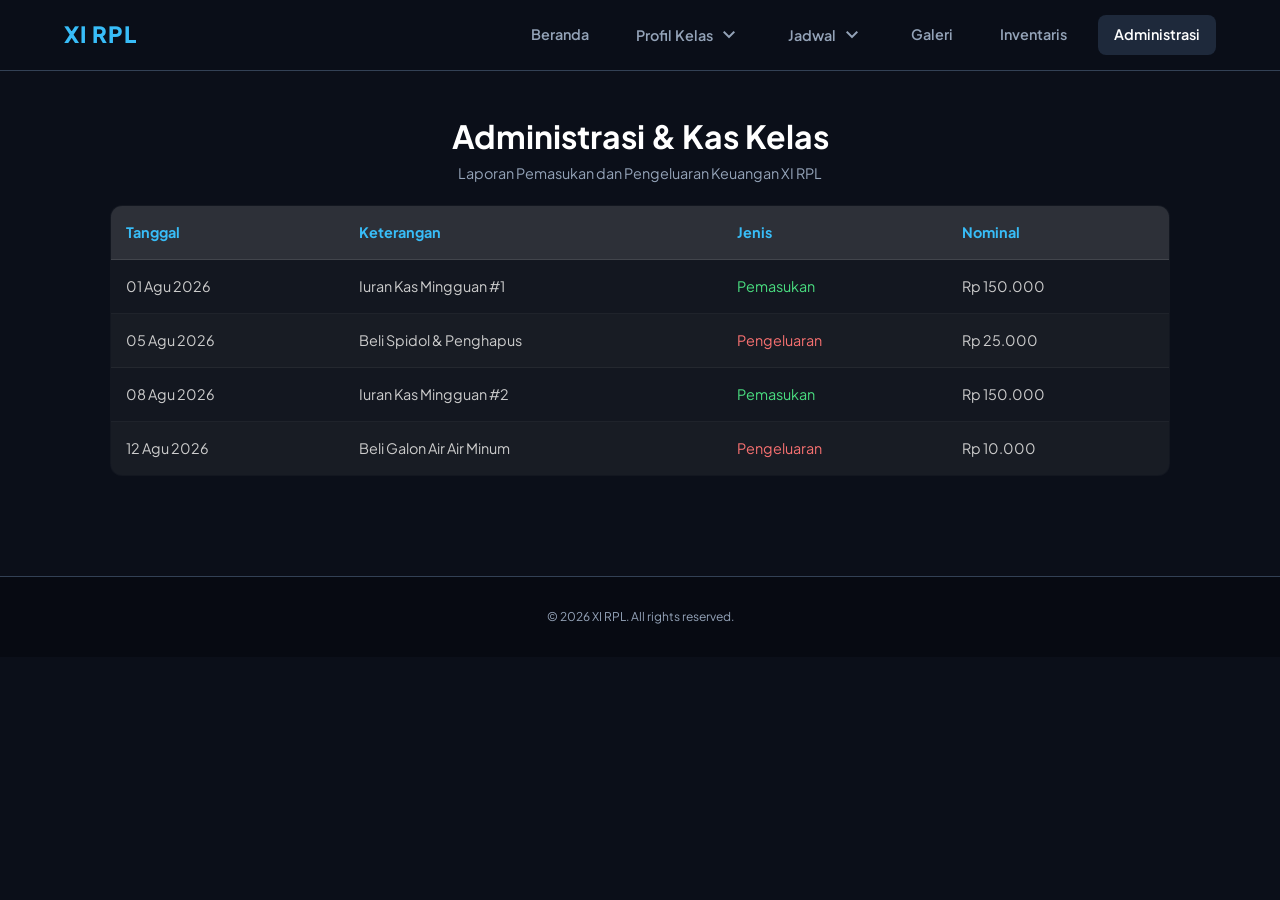
<file: administrasi.html>
<!DOCTYPE html>
<html lang="id">
<head>
    <meta charset="UTF-8">
    <meta name="viewport" content="width=device-width, initial-scale=1.0">
    <title>Administrasi - XI RPL</title>
    <link href="https://fonts.googleapis.com/css2?family=Plus+Jakarta+Sans:wght@400;600;700;800&display=swap" rel="stylesheet">
    <link rel="stylesheet" href="https://fonts.googleapis.com/css2?family=Material+Symbols+Outlined:opsz,wght,FILL,GRAD@20..48,100..700,0..1,-50..200" />
    <link rel="stylesheet" href="universal style.css">
</head>
<body>

    <!-- NAVBAR -->
    <nav class="navbar">
        <div class="nav-brand"><a href="index.html" class="logo">XI RPL</a></div>
        <div class="nav-links">
            <a href="index.html" class="nav-item">Beranda</a>
            <div class="dropdown">
                <button class="dropbtn">Profil Kelas <span class="material-symbols-outlined">expand_more</span></button>
                <div class="dropdown-content">
                    <a href="struktur.html">Struktur Organisasi</a>
                    <a href="anggota.html">Anggota Kelas</a>
                </div>
            </div>
            <div class="dropdown">
                <button class="dropbtn">Jadwal <span class="material-symbols-outlined">expand_more</span></button>
                <div class="dropdown-content">
                    <a href="jadwal.html">Jadwal Pelajaran</a>
                    <a href="piket.html">Jadwal Piket</a>
                </div>
            </div>
            <a href="galeri.html" class="nav-item">Galeri</a>
            <a href="inventaris.html" class="nav-item">Inventaris</a>
            <a href="administrasi.html" class="nav-item active">Administrasi</a>
        </div>
    </nav>

    <!-- HEADER -->
    <div class="page-header">
        <h1>Administrasi & Kas Kelas</h1>
        <p>Laporan Pemasukan dan Pengeluaran Keuangan XI RPL</p>
    </div>

    <!-- CONTAINER TABEL -->
    <div class="container">
        <div style="overflow-x: auto; margin-bottom: 50px;">
            <table style="width: 100%; border-collapse: collapse; background: rgba(255,255,255,0.03); border-radius: 12px; overflow: hidden; border: 1px solid rgba(255,255,255,0.1);">
                <thead>
                    <tr style="background: rgba(255,255,255,0.08); text-align: left; color: #fff;">
                        <th style="padding: 15px; border-bottom: 1px solid rgba(255,255,255,0.1);">Tanggal</th>
                        <th style="padding: 15px; border-bottom: 1px solid rgba(255,255,255,0.1);">Keterangan</th>
                        <th style="padding: 15px; border-bottom: 1px solid rgba(255,255,255,0.1);">Jenis</th>
                        <th style="padding: 15px; border-bottom: 1px solid rgba(255,255,255,0.1);">Nominal</th>
                    </tr>
                </thead>
                <tbody style="color: #ccc;">
                    <tr>
                        <td style="padding: 15px; border-bottom: 1px solid rgba(255,255,255,0.05);">01 Agu 2026</td>
                        <td style="padding: 15px; border-bottom: 1px solid rgba(255,255,255,0.05);">Iuran Kas Mingguan #1</td>
                        <td style="padding: 15px; border-bottom: 1px solid rgba(255,255,255,0.05); color: #4ade80;">Pemasukan</td>
                        <td style="padding: 15px; border-bottom: 1px solid rgba(255,255,255,0.05);">Rp 150.000</td>
                    </tr>
                    <tr style="background: rgba(255,255,255,0.02);">
                        <td style="padding: 15px; border-bottom: 1px solid rgba(255,255,255,0.05);">05 Agu 2026</td>
                        <td style="padding: 15px; border-bottom: 1px solid rgba(255,255,255,0.05);">Beli Spidol & Penghapus</td>
                        <td style="padding: 15px; border-bottom: 1px solid rgba(255,255,255,0.05); color: #f87171;">Pengeluaran</td>
                        <td style="padding: 15px; border-bottom: 1px solid rgba(255,255,255,0.05);">Rp 25.000</td>
                    </tr>
                    <tr>
                        <td style="padding: 15px; border-bottom: 1px solid rgba(255,255,255,0.05);">08 Agu 2026</td>
                        <td style="padding: 15px; border-bottom: 1px solid rgba(255,255,255,0.05);">Iuran Kas Mingguan #2</td>
                        <td style="padding: 15px; border-bottom: 1px solid rgba(255,255,255,0.05); color: #4ade80;">Pemasukan</td>
                        <td style="padding: 15px; border-bottom: 1px solid rgba(255,255,255,0.05);">Rp 150.000</td>
                    </tr>
                    <tr style="background: rgba(255,255,255,0.02);">
                        <td style="padding: 15px;">12 Agu 2026</td>
                        <td style="padding: 15px;">Beli Galon Air Air Minum</td>
                        <td style="padding: 15px; color: #f87171;">Pengeluaran</td>
                        <td style="padding: 15px;">Rp 10.000</td>
                    </tr>
                </tbody>
            </table>
        </div>
    </div>

    <footer>
        <p class="copyright">&copy; 2026 XI RPL. All rights reserved.</p>
    </footer>

</body>
</html>
</file>
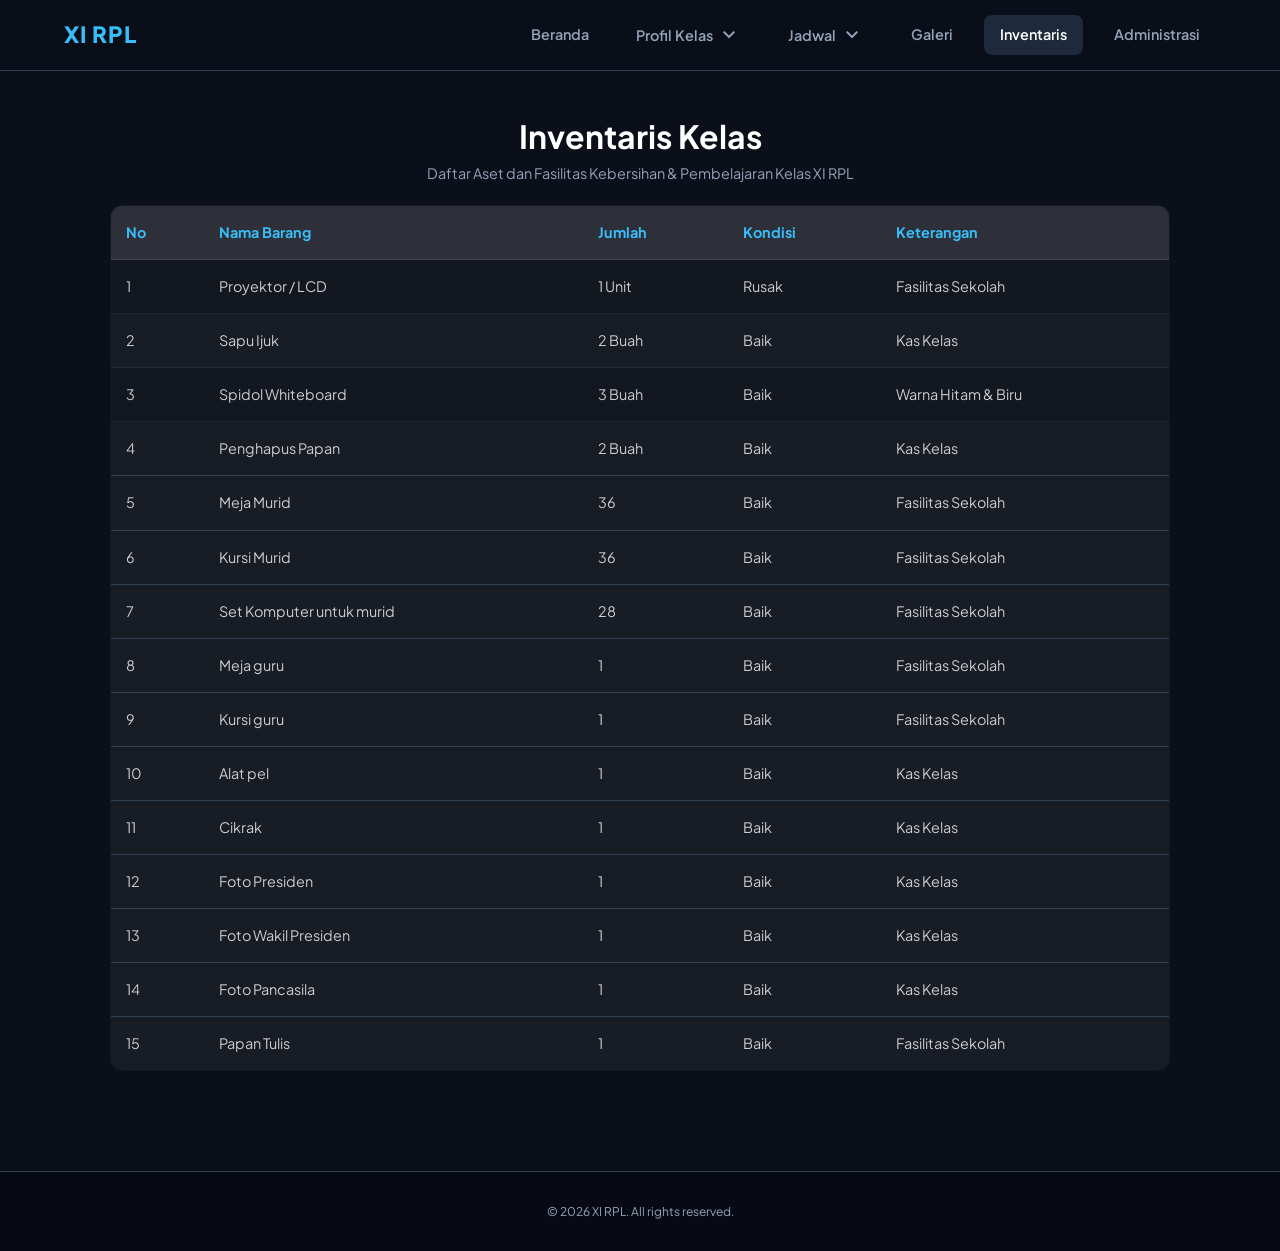
<file: inventaris.html>
<!DOCTYPE html>
<html lang="id">
<head>
    <meta charset="UTF-8">
    <meta name="viewport" content="width=device-width, initial-scale=1.0">
    <title>Inventaris - XI RPL</title>
    <link href="https://fonts.googleapis.com/css2?family=Plus+Jakarta+Sans:wght@400;600;700;800&display=swap" rel="stylesheet">
    <link rel="stylesheet" href="https://fonts.googleapis.com/css2?family=Material+Symbols+Outlined:opsz,wght,FILL,GRAD@20..48,100..700,0..1,-50..200" />
    <link rel="stylesheet" href="universal style.css">
</head>
<body>

    <!-- NAVBAR -->
    <nav class="navbar">
        <div class="nav-brand"><a href="index.html" class="logo">XI RPL</a></div>
        <div class="nav-links">
            <a href="index.html" class="nav-item">Beranda</a>
            <div class="dropdown">
                <button class="dropbtn">Profil Kelas <span class="material-symbols-outlined">expand_more</span></button>
                <div class="dropdown-content">
                    <a href="struktur.html">Struktur Organisasi</a>
                    <a href="anggota.html">Anggota Kelas</a>
                </div>
            </div>
            <div class="dropdown">
                <button class="dropbtn">Jadwal <span class="material-symbols-outlined">expand_more</span></button>
                <div class="dropdown-content">
                    <a href="jadwal.html">Jadwal Pelajaran</a>
                    <a href="piket.html">Jadwal Piket</a>
                </div>
            </div>
            <a href="galeri.html" class="nav-item">Galeri</a>
            <a href="inventaris.html" class="nav-item active">Inventaris</a>
            <a href="administrasi.html" class="nav-item">Administrasi</a>
        </div>
    </nav>

    <!-- HEADER -->
    <div class="page-header">
        <h1>Inventaris Kelas</h1>
        <p>Daftar Aset dan Fasilitas Kebersihan & Pembelajaran Kelas XI RPL</p>
    </div>

    <!-- CONTAINER TABEL -->
    <div class="container">
        <div style="overflow-x: auto; margin-bottom: 50px;">
            <table style="width: 100%; border-collapse: collapse; background: rgba(255,255,255,0.03); border-radius: 12px; overflow: hidden; border: 1px solid rgba(255,255,255,0.1);">
                <thead>
                    <tr style="background: rgba(255,255,255,0.08); text-align: left; color: #fff;">
                        <th style="padding: 15px; border-bottom: 1px solid rgba(255,255,255,0.1);">No</th>
                        <th style="padding: 15px; border-bottom: 1px solid rgba(255,255,255,0.1);">Nama Barang</th>
                        <th style="padding: 15px; border-bottom: 1px solid rgba(255,255,255,0.1);">Jumlah</th>
                        <th style="padding: 15px; border-bottom: 1px solid rgba(255,255,255,0.1);">Kondisi</th>
                        <th style="padding: 15px; border-bottom: 1px solid rgba(255,255,255,0.1);">Keterangan</th>
                    </tr>
                </thead>
                <tbody style="color: #ccc;">
                    <tr>
                        <td style="padding: 15px; border-bottom: 1px solid rgba(255,255,255,0.05);">1</td>
                        <td style="padding: 15px; border-bottom: 1px solid rgba(255,255,255,0.05);">Proyektor / LCD</td>
                        <td style="padding: 15px; border-bottom: 1px solid rgba(255,255,255,0.05);">1 Unit</td>
                        <td style="padding: 15px; border-bottom: 1px solid rgba(255,255,255,0.05);">Rusak</td>
                        <td style="padding: 15px; border-bottom: 1px solid rgba(255,255,255,0.05);">Fasilitas Sekolah</td>
                    </tr>
                    <tr style="background: rgba(255,255,255,0.02);">
                        <td style="padding: 15px; border-bottom: 1px solid rgba(255,255,255,0.05);">2</td>
                        <td style="padding: 15px; border-bottom: 1px solid rgba(255,255,255,0.05);">Sapu Ijuk</td>
                        <td style="padding: 15px; border-bottom: 1px solid rgba(255,255,255,0.05);">2 Buah</td>
                        <td style="padding: 15px; border-bottom: 1px solid rgba(255,255,255,0.05);">Baik</td>
                        <td style="padding: 15px; border-bottom: 1px solid rgba(255,255,255,0.05);">Kas Kelas</td>
                    </tr>
                    <tr>
                        <td style="padding: 15px; border-bottom: 1px solid rgba(255,255,255,0.05);">3</td>
                        <td style="padding: 15px; border-bottom: 1px solid rgba(255,255,255,0.05);">Spidol Whiteboard</td>
                        <td style="padding: 15px; border-bottom: 1px solid rgba(255,255,255,0.05);">3 Buah</td>
                        <td style="padding: 15px; border-bottom: 1px solid rgba(255,255,255,0.05);">Baik</td>
                        <td style="padding: 15px; border-bottom: 1px solid rgba(255,255,255,0.05);">Warna Hitam & Biru</td>
                    </tr>
                    <tr style="background: rgba(255,255,255,0.02);">
                        <td style="padding: 15px;">4</td>
                        <td style="padding: 15px;">Penghapus Papan</td>
                        <td style="padding: 15px;">2 Buah</td>
                        <td style="padding: 15px;">Baik</td>
                        <td style="padding: 15px;">Kas Kelas</td>
                    </tr>
                    <tr style="background: rgba(255,255,255,0.02);">
                        <td style="padding: 15px;">5</td>
                        <td style="padding: 15px;">Meja Murid</td>
                        <td style="padding: 15px;">36</td>
                        <td style="padding: 15px;">Baik</td>
                        <td style="padding: 15px;">Fasilitas Sekolah</td>
                    </tr>
                    <tr style="background: rgba(255,255,255,0.02);">
                        <td style="padding: 15px;">6</td>
                        <td style="padding: 15px;">Kursi Murid</td>
                        <td style="padding: 15px;">36</td>
                        <td style="padding: 15px;">Baik</td>
                        <td style="padding: 15px;">Fasilitas Sekolah</td>
                    </tr>
                    <tr style="background: rgba(255,255,255,0.02);">
                        <td style="padding: 15px;">7</td>
                        <td style="padding: 15px;">Set Komputer untuk murid</td>
                        <td style="padding: 15px;">28</td>
                        <td style="padding: 15px;">Baik</td>
                        <td style="padding: 15px;">Fasilitas Sekolah</td>
                    </tr>
                    <tr style="background: rgba(255,255,255,0.02);">
                        <td style="padding: 15px;">8</td>
                        <td style="padding: 15px;">Meja guru</td>
                        <td style="padding: 15px;">1</td>
                        <td style="padding: 15px;">Baik</td>
                        <td style="padding: 15px;">Fasilitas Sekolah</td>
                    </tr>
                    <tr style="background: rgba(255,255,255,0.02);">
                        <td style="padding: 15px;">9</td>
                        <td style="padding: 15px;">Kursi guru</td>
                        <td style="padding: 15px;">1</td>
                        <td style="padding: 15px;">Baik</td>
                        <td style="padding: 15px;">Fasilitas Sekolah</td>
                    </tr>
                    <tr style="background: rgba(255,255,255,0.02);">
                        <td style="padding: 15px;">10</td>
                        <td style="padding: 15px;">Alat pel</td>
                        <td style="padding: 15px;">1</td>
                        <td style="padding: 15px;">Baik</td>
                        <td style="padding: 15px;">Kas Kelas</td>
                    </tr>
                    <tr style="background: rgba(255,255,255,0.02);">
                        <td style="padding: 15px;">11</td>
                        <td style="padding: 15px;">Cikrak</td>
                        <td style="padding: 15px;">1</td>
                        <td style="padding: 15px;">Baik</td>
                        <td style="padding: 15px;">Kas Kelas</td>
                    </tr>
                    <tr style="background: rgba(255,255,255,0.02);">
                        <td style="padding: 15px;">12</td>
                        <td style="padding: 15px;">Foto Presiden</td>
                        <td style="padding: 15px;">1</td>
                        <td style="padding: 15px;">Baik</td>
                        <td style="padding: 15px;">Kas Kelas</td>
                    </tr>
                    <tr style="background: rgba(255,255,255,0.02);">
                        <td style="padding: 15px;">13</td>
                        <td style="padding: 15px;">Foto Wakil Presiden</td>
                        <td style="padding: 15px;">1</td>
                        <td style="padding: 15px;">Baik</td>
                        <td style="padding: 15px;">Kas Kelas</td>
                    </tr>
                    <tr style="background: rgba(255,255,255,0.02);">
                        <td style="padding: 15px;">14</td>
                        <td style="padding: 15px;">Foto Pancasila</td>
                        <td style="padding: 15px;">1</td>
                        <td style="padding: 15px;">Baik</td>
                        <td style="padding: 15px;">Kas Kelas</td>
                    </tr>
                    <tr style="background: rgba(255,255,255,0.02);">
                        <td style="padding: 15px;">15</td>
                        <td style="padding: 15px;">Papan Tulis</td>
                        <td style="padding: 15px;">1</td>
                        <td style="padding: 15px;">Baik</td>
                        <td style="padding: 15px;">Fasilitas Sekolah</td>
                    </tr>
                </tbody>
            </table>
        </div>
    </div>

    <footer>
        <p class="copyright">&copy; 2026 XI RPL. All rights reserved.</p>
    </footer>

</body>
</html>
</file>
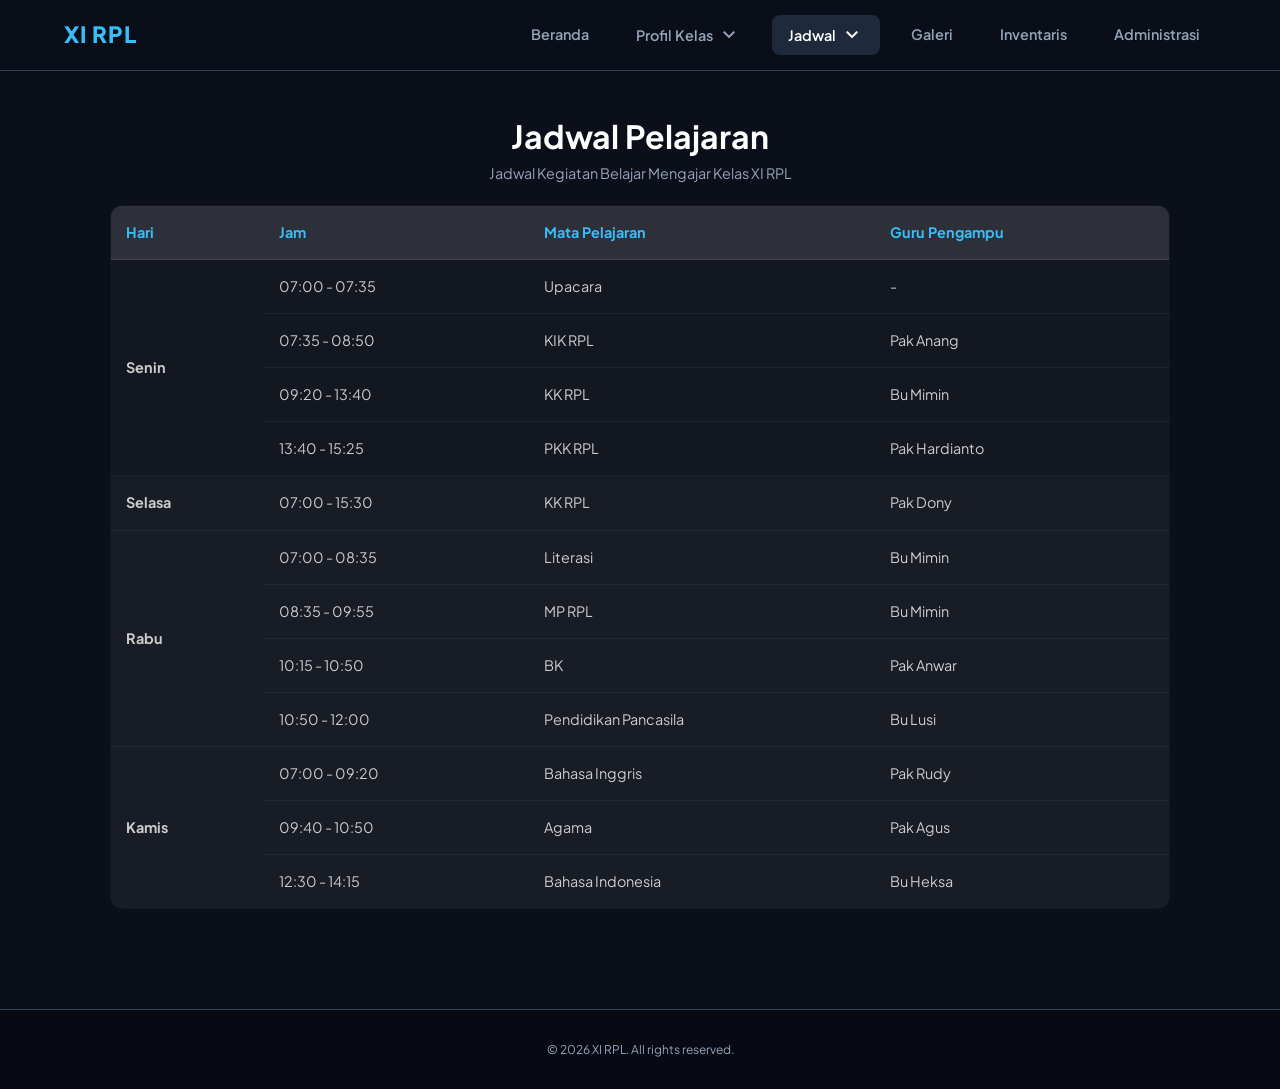
<file: jadwal.html>
<!DOCTYPE html>
<html lang="id">
<head>
    <meta charset="UTF-8">
    <meta name="viewport" content="width=device-width, initial-scale=1.0">
    <title>Jadwal Pelajaran - XI RPL</title>
    <link href="https://fonts.googleapis.com/css2?family=Plus+Jakarta+Sans:wght@400;600;700;800&display=swap" rel="stylesheet">
    <link rel="stylesheet" href="https://fonts.googleapis.com/css2?family=Material+Symbols+Outlined:opsz,wght,FILL,GRAD@20..48,100..700,0..1,-50..200" />
    <link rel="stylesheet" href="universal style.css">
</head>
<body>

    <!-- NAVBAR -->
    <nav class="navbar">
        <div class="nav-brand"><a href="index.html" class="logo">XI RPL</a></div>
        <div class="nav-links">
            <a href="index.html" class="nav-item">Beranda</a>
            <div class="dropdown">
                <button class="dropbtn">Profil Kelas <span class="material-symbols-outlined">expand_more</span></button>
                <div class="dropdown-content">
                    <a href="struktur.html">Struktur Organisasi</a>
                    <a href="anggota.html">Anggota Kelas</a>
                </div>
            </div>
            <div class="dropdown">
                <button class="dropbtn active">Jadwal <span class="material-symbols-outlined">expand_more</span></button>
                <div class="dropdown-content">
                    <a href="jadwal.html" class="active">Jadwal Pelajaran</a>
                    <a href="piket.html">Jadwal Piket</a>
                </div>
            </div>
            <a href="galeri.html" class="nav-item">Galeri</a>
            <a href="inventaris.html" class="nav-item">Inventaris</a>
            <a href="administrasi.html" class="nav-item">Administrasi</a>
        </div>
    </nav>

    <!-- HEADER -->
    <div class="page-header">
        <h1>Jadwal Pelajaran</h1>
        <p>Jadwal Kegiatan Belajar Mengajar Kelas XI RPL</p>
    </div>

    <!-- CONTAINER TABEL -->
    <div class="container">
        <div style="overflow-x: auto; margin-bottom: 50px;">
            <table style="width: 100%; border-collapse: collapse; background: rgba(255,255,255,0.03); border-radius: 12px; overflow: hidden; border: 1px solid rgba(255,255,255,0.1);">
                <thead>
                    <tr style="background: rgba(255,255,255,0.08); text-align: left; color: #fff;">
                        <th style="padding: 15px; border-bottom: 1px solid rgba(255,255,255,0.1);">Hari</th>
                        <th style="padding: 15px; border-bottom: 1px solid rgba(255,255,255,0.1);">Jam</th>
                        <th style="padding: 15px; border-bottom: 1px solid rgba(255,255,255,0.1);">Mata Pelajaran</th>
                        <th style="padding: 15px; border-bottom: 1px solid rgba(255,255,255,0.1);">Guru Pengampu</th>
                    </tr>
                </thead>
                <tbody style="color: #ccc;">
                    <tr>
                        <td style="padding: 15px; border-bottom: 1px solid rgba(255,255,255,0.05);" rowspan="4"><strong>Senin</strong></td>
                        <td style="padding: 15px; border-bottom: 1px solid rgba(255,255,255,0.05);">07:00 - 07:35</td>
                        <td style="padding: 15px; border-bottom: 1px solid rgba(255,255,255,0.05);">Upacara</td>
                        <td style="padding: 15px; border-bottom: 1px solid rgba(255,255,255,0.05);">-</td>
                    </tr>
                    <tr>
                        <td style="padding: 15px; border-bottom: 1px solid rgba(255,255,255,0.05);">07:35 - 08:50</td>
                        <td style="padding: 15px; border-bottom: 1px solid rgba(255,255,255,0.05);">KIK RPL</td>
                        <td style="padding: 15px; border-bottom: 1px solid rgba(255,255,255,0.05);">Pak Anang</td>
                    </tr>
                    <tr>
                        <td style="padding: 15px; border-bottom: 1px solid rgba(255,255,255,0.05);">09:20 - 13:40</td>
                        <td style="padding: 15px; border-bottom: 1px solid rgba(255,255,255,0.05);">KK RPL</td>
                        <td style="padding: 15px; border-bottom: 1px solid rgba(255,255,255,0.05);">Bu Mimin</td>
                    </tr>
                    <tr>
                        <td style="padding: 15px; border-bottom: 1px solid rgba(255,255,255,0.05);">13:40 - 15:25</td>
                        <td style="padding: 15px; border-bottom: 1px solid rgba(255,255,255,0.05);">PKK RPL</td>
                        <td style="padding: 15px; border-bottom: 1px solid rgba(255,255,255,0.05);">Pak Hardianto</td>
                    </tr>
                    <tr style="background: rgba(255,255,255,0.02);">
                        <td style="padding: 15px; border-bottom: 1px solid rgba(255,255,255,0.05);" rowspan="1"><strong>Selasa</strong></td>
                        <td style="padding: 15px; border-bottom: 1px solid rgba(255,255,255,0.05);">07:00 - 15:30</td>
                        <td style="padding: 15px; border-bottom: 1px solid rgba(255,255,255,0.05);">KK RPL</td>
                        <td style="padding: 15px; border-bottom: 1px solid rgba(255,255,255,0.05);">Pak Dony</td>
                    </tr>
                    <tr style="background: rgba(255,255,255,0.02);">
                        <td style="padding: 15px; border-bottom: 1px solid rgba(255,255,255,0.05);" rowspan="4"><strong>Rabu</strong></td>
                        <td style="padding: 15px; border-bottom: 1px solid rgba(255,255,255,0.05);">07:00 - 08:35</td>
                        <td style="padding: 15px; border-bottom: 1px solid rgba(255,255,255,0.05);">Literasi</td>
                        <td style="padding: 15px; border-bottom: 1px solid rgba(255,255,255,0.05);">Bu Mimin</td>
                    </tr>
                    <tr style="background: rgba(255,255,255,0.02);">
                        <td style="padding: 15px; border-bottom: 1px solid rgba(255,255,255,0.05);">08:35 - 09:55</td>
                        <td style="padding: 15px; border-bottom: 1px solid rgba(255,255,255,0.05);">MP RPL</td>
                        <td style="padding: 15px; border-bottom: 1px solid rgba(255,255,255,0.05);">Bu Mimin</td>
                    </tr>
                    <tr style="background: rgba(255,255,255,0.02);">
                        <td style="padding: 15px; border-bottom: 1px solid rgba(255,255,255,0.05);">10:15 - 10:50</td>
                        <td style="padding: 15px; border-bottom: 1px solid rgba(255,255,255,0.05);">BK</td>
                        <td style="padding: 15px; border-bottom: 1px solid rgba(255,255,255,0.05);">Pak Anwar </td>
                    </tr>
                    <tr style="background: rgba(255,255,255,0.02);">
                        <td style="padding: 15px; border-bottom: 1px solid rgba(255,255,255,0.05);">10:50 - 12:00</td>
                        <td style="padding: 15px; border-bottom: 1px solid rgba(255,255,255,0.05);">Pendidikan Pancasila</td>
                        <td style="padding: 15px; border-bottom: 1px solid rgba(255,255,255,0.05);">Bu Lusi</td>
                    </tr>
                    <tr style="background: rgba(255,255,255,0.02);">
                        <td style="padding: 15px; border-bottom: 1px solid rgba(255,255,255,0.05);" rowspan="3"><strong>Kamis</strong></td>
                        <td style="padding: 15px; border-bottom: 1px solid rgba(255,255,255,0.05);">07:00 - 09:20</td>
                        <td style="padding: 15px; border-bottom: 1px solid rgba(255,255,255,0.05);">Bahasa Inggris</td>
                        <td style="padding: 15px; border-bottom: 1px solid rgba(255,255,255,0.05);">Pak Rudy</td>
                    </tr>
                    <tr style="background: rgba(255,255,255,0.02);">
                        <td style="padding: 15px; border-bottom: 1px solid rgba(255,255,255,0.05);">09:40 - 10:50</td>
                        <td style="padding: 15px; border-bottom: 1px solid rgba(255,255,255,0.05);">Agama</td>
                        <td style="padding: 15px; border-bottom: 1px solid rgba(255,255,255,0.05);">Pak Agus</td>
                    </tr>
                    <tr style="background: rgba(255,255,255,0.02);">
                        <td style="padding: 15px; border-bottom: 1px solid rgba(255,255,255,0.05);">12:30 - 14:15</td>
                        <td style="padding: 15px; border-bottom: 1px solid rgba(255,255,255,0.05);">Bahasa Indonesia</td>
                        <td style="padding: 15px; border-bottom: 1px solid rgba(255,255,255,0.05);">Bu Heksa</td>
                    </tr>
                </tbody>
            </table>
        </div>
    </div>

    <footer>
        <p class="copyright">&copy; 2026 XI RPL. All rights reserved.</p>
    </footer>

</body>
</html>
</file>
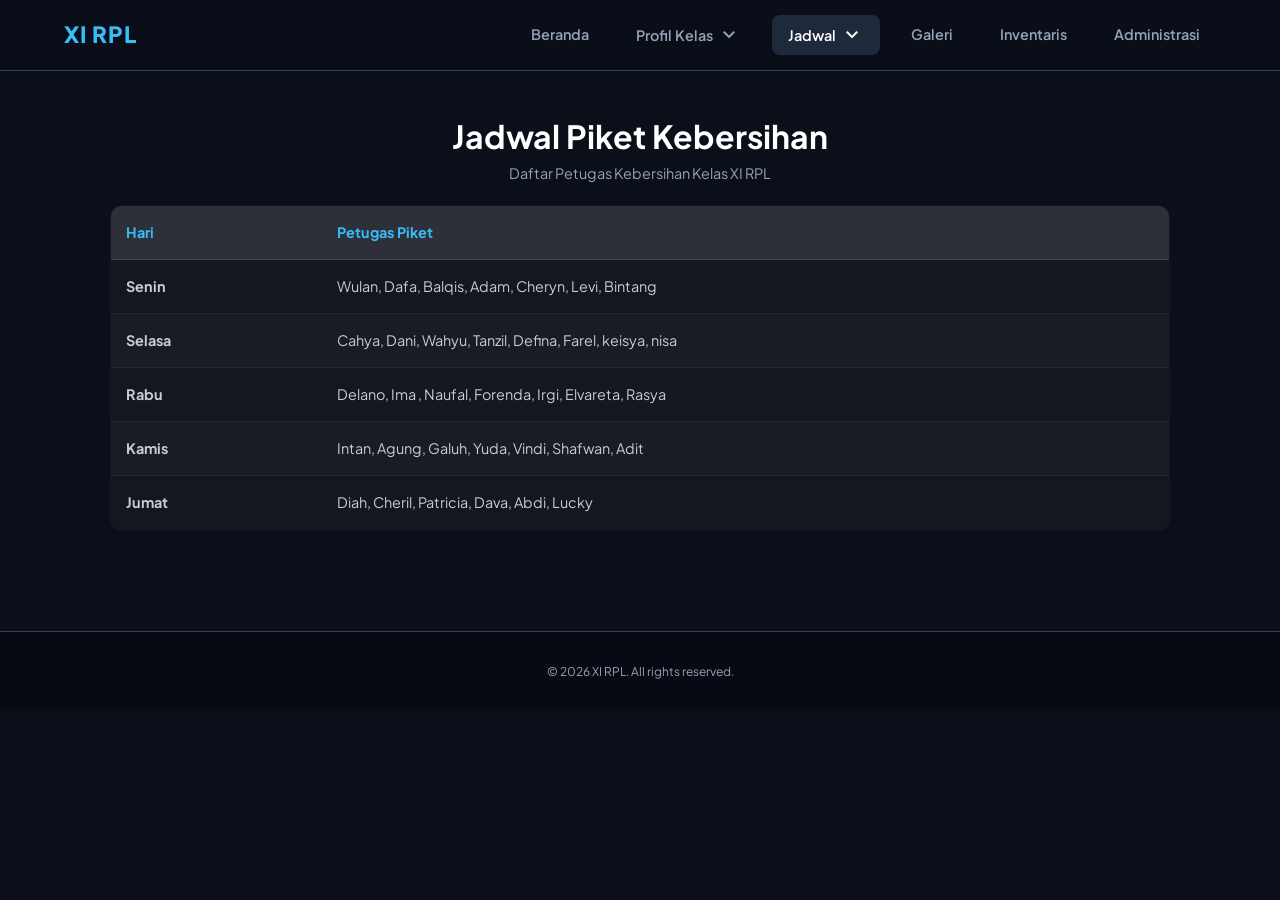
<file: piket.html>
<!DOCTYPE html>
<html lang="id">
<head>
    <meta charset="UTF-8">
    <meta name="viewport" content="width=device-width, initial-scale=1.0">
    <title>Jadwal Piket - XI RPL</title>
    <link href="https://fonts.googleapis.com/css2?family=Plus+Jakarta+Sans:wght@400;600;700;800&display=swap" rel="stylesheet">
    <link rel="stylesheet" href="https://fonts.googleapis.com/css2?family=Material+Symbols+Outlined:opsz,wght,FILL,GRAD@20..48,100..700,0..1,-50..200" />
    <link rel="stylesheet" href="universal style.css">
</head>
<body>

    <!-- NAVBAR -->
    <nav class="navbar">
        <div class="nav-brand"><a href="index.html" class="logo">XI RPL</a></div>
        <div class="nav-links">
            <a href="index.html" class="nav-item">Beranda</a>
            <div class="dropdown">
                <button class="dropbtn">Profil Kelas <span class="material-symbols-outlined">expand_more</span></button>
                <div class="dropdown-content">
                    <a href="struktur.html">Struktur Organisasi</a>
                    <a href="anggota.html">Anggota Kelas</a>
                </div>
            </div>
            <div class="dropdown">
                <button class="dropbtn active">Jadwal <span class="material-symbols-outlined">expand_more</span></button>
                <div class="dropdown-content">
                    <a href="jadwal.html">Jadwal Pelajaran</a>
                    <a href="piket.html" class="active">Jadwal Piket</a>
                </div>
            </div>
            <a href="galeri.html" class="nav-item">Galeri</a>
            <a href="inventaris.html" class="nav-item">Inventaris</a>
            <a href="administrasi.html" class="nav-item">Administrasi</a>
        </div>
    </nav>

    <!-- HEADER -->
    <div class="page-header">
        <h1>Jadwal Piket Kebersihan</h1>
        <p>Daftar Petugas Kebersihan Kelas XI RPL</p>
    </div>

    <!-- CONTAINER TABEL -->
    <div class="container">
        <div style="overflow-x: auto; margin-bottom: 50px;">
            <table style="width: 100%; border-collapse: collapse; background: rgba(255,255,255,0.03); border-radius: 12px; overflow: hidden; border: 1px solid rgba(255,255,255,0.1);">
                <thead>
                    <tr style="background: rgba(255,255,255,0.08); text-align: left; color: #fff;">
                        <th style="padding: 15px; border-bottom: 1px solid rgba(255,255,255,0.1); width: 20%;">Hari</th>
                        <th style="padding: 15px; border-bottom: 1px solid rgba(255,255,255,0.1);">Petugas Piket</th>
                    </tr>
                </thead>
                <tbody style="color: #ccc;">
                    <tr>
                        <td style="padding: 15px; border-bottom: 1px solid rgba(255,255,255,0.05);"><strong>Senin</strong></td>
                        <td style="padding: 15px; border-bottom: 1px solid rgba(255,255,255,0.05);">Wulan, Dafa, Balqis, Adam, Cheryn, Levi, Bintang</td>
                    </tr>
                    <tr style="background: rgba(255,255,255,0.02);">
                        <td style="padding: 15px; border-bottom: 1px solid rgba(255,255,255,0.05);"><strong>Selasa</strong></td>
                        <td style="padding: 15px; border-bottom: 1px solid rgba(255,255,255,0.05);">Cahya, Dani, Wahyu, Tanzil, Defina, Farel, keisya, nisa</td>
                    </tr>
                    <tr>
                        <td style="padding: 15px; border-bottom: 1px solid rgba(255,255,255,0.05);"><strong>Rabu</strong></td>
                        <td style="padding: 15px; border-bottom: 1px solid rgba(255,255,255,0.05);">Delano, Ima , Naufal, Forenda, Irgi, Elvareta, Rasya</td>
                    </tr>
                    <tr style="background: rgba(255,255,255,0.02);">
                        <td style="padding: 15px; border-bottom: 1px solid rgba(255,255,255,0.05);"><strong>Kamis</strong></td>
                        <td style="padding: 15px; border-bottom: 1px solid rgba(255,255,255,0.05);">Intan, Agung, Galuh, Yuda, Vindi, Shafwan, Adit</td>
                    </tr>
                    <tr>
                        <td style="padding: 15px;"><strong>Jumat</strong></td>
                        <td style="padding: 15px;">Diah, Cheril, Patricia, Dava, Abdi, Lucky</td>
                    </tr>
                </tbody>
            </table>
        </div>
    </div>

    <footer>
        <p class="copyright">&copy; 2026 XI RPL. All rights reserved.</p>
    </footer>

</body>
</html>
</file>
<file: universal style.css>
/* =========================================
   1. RESET & VARIABLE MASTER
   ========================================= */
* {
    margin: 0;
    padding: 0;
    box-sizing: border-box;
    font-family: 'Plus Jakarta Sans', sans-serif;
}

:root {
    --bg-dark: #0b0f19;
    --bg-card: #1e293b;
    --border-color: #334155;
    --accent-blue: #38bdf8;
    --accent-hover: #0284c7;
    --text-light: #f8fafc;
    --text-muted: #94a3b8;
}

body {
    background-color: var(--bg-dark);
    color: var(--text-light);
    line-height: 1.6;
}

a {
    text-decoration: none;
    color: inherit;
}

/* =========================================
   2. NAVBAR & DROPDOWN
   ========================================= */
.navbar {
    display: flex;
    justify-content: space-between;
    align-items: center;
    padding: 15px 5%;
    background-color: rgba(11, 15, 25, 0.9);
    backdrop-filter: blur(10px);
    border-bottom: 1px solid var(--border-color);
    position: sticky;
    top: 0;
    z-index: 1000;
}

.logo {
    font-size: 1.4rem;
    font-weight: 800;
    color: var(--accent-blue);
    letter-spacing: 1px;
}

.nav-links {
    display: flex;
    align-items: center;
    gap: 15px;
}

.nav-item, .dropbtn {
    background: none;
    border: none;
    color: var(--text-muted);
    font-size: 0.9rem;
    font-weight: 600;
    padding: 8px 16px;
    border-radius: 8px;
    cursor: pointer;
    display: flex;
    align-items: center;
    gap: 4px;
    transition: 0.3s;
}

.nav-item:hover, .dropbtn:hover, .nav-item.active, .dropbtn.active {
    color: #fff;
    background-color: var(--bg-card);
}

.dropdown {
    position: relative;
    display: inline-block;
}

.dropdown-content {
    display: none;
    position: absolute;
    top: 100%;
    left: 0;
    background-color: var(--bg-card);
    min-width: 180px;
    box-shadow: 0 8px 16px rgba(0,0,0,0.5);
    border: 1px solid var(--border-color);
    border-radius: 8px;
    overflow: hidden;
    z-index: 100;
}

.dropdown-content a {
    color: var(--text-muted);
    padding: 10px 16px;
    display: block;
    font-size: 0.85rem;
    font-weight: 600;
    transition: 0.2s;
}

.dropdown-content a:hover {
    background-color: var(--accent-blue);
    color: #0b0f19;
}

.dropdown:hover .dropdown-content {
    display: block;
}

/* =========================================
   3. HERO & WELCOME BANNER (INDEX)
   ========================================= */
.hero {
    position: relative;
    min-height: 380px;
    display: flex;
    align-items: center;
    justify-content: center;
    text-align: center;
    overflow: hidden;
}

.hero-bg img {
    position: absolute;
    top: 0;
    left: 0;
    width: 100%;
    height: 100%;
    object-fit: cover;
    z-index: 1;
}

.hero-overlay {
    position: absolute;
    top: 0;
    left: 0;
    width: 100%;
    height: 100%;
    background: linear-gradient(180deg, rgba(11, 15, 25, 0.5) 0%, rgba(11, 15, 25, 0.95) 100%);
    z-index: 2;
}

.hero-text {
    position: relative;
    z-index: 3;
    padding: 20px;
}

.badge {
    background-color: rgba(56, 189, 248, 0.15);
    color: var(--accent-blue);
    padding: 6px 14px;
    border-radius: 20px;
    font-size: 0.75rem;
    font-weight: 700;
    border: 1px solid var(--accent-blue);
}

.hero-text h1 {
    font-size: 3.5rem;
    font-weight: 800;
    margin: 10px 0 5px;
    color: #fff;
}

.hero-text p {
    color: var(--text-muted);
}

.welcome-banner {
    padding: 0 5% 40px;
}

.welcome-card {
    background: var(--bg-card);
    border: 1px solid var(--border-color);
    border-radius: 16px;
    padding: 25px;
    display: flex;
    align-items: center;
    gap: 20px;
    flex-wrap: wrap;
}

.welcome-icon span {
    font-size: 2.5rem;
    color: var(--accent-blue);
}

.welcome-text {
    flex: 1;
    min-width: 280px;
}

.welcome-text h2 {
    font-size: 1.2rem;
    color: #fff;
    margin-bottom: 5px;
}

.welcome-text p {
    font-size: 0.85rem;
    color: var(--text-muted);
}

.btn-primary {
    background-color: var(--accent-blue);
    color: #0b0f19;
    border: none;
    padding: 12px 20px;
    border-radius: 8px;
    font-weight: 700;
    font-size: 0.85rem;
    cursor: pointer;
    display: flex;
    align-items: center;
    gap: 8px;
    transition: 0.3s;
}

.btn-primary:hover {
    background-color: var(--accent-hover);
    color: #fff;
}

/* STATS BAR */
.stats-section {
    padding: 0 5% 40px;
}

.stats-grid {
    display: grid;
    grid-template-columns: repeat(auto-fit, minmax(200px, 1fr));
    gap: 15px;
}

.stat-card {
    background-color: var(--bg-card);
    border: 1px solid var(--border-color);
    padding: 20px;
    border-radius: 12px;
    text-align: center;
}

.stat-num, .stat-title {
    display: block;
    font-size: 1.5rem;
    font-weight: 800;
    color: var(--accent-blue);
}

.stat-label {
    font-size: 0.8rem;
    color: var(--text-muted);
}

/* ABOUT SECTION */
.main-section {
    padding: 0 5% 50px;
}

.about-grid {
    display: grid;
    grid-template-columns: 2fr 1fr;
    gap: 30px;
    align-items: center;
}

.sub-tag {
    color: var(--accent-blue);
    font-size: 0.75rem;
    font-weight: 800;
}

.about-text h2 {
    font-size: 1.8rem;
    margin: 10px 0;
    color: #fff;
}

.about-text p {
    color: var(--text-muted);
    font-size: 0.9rem;
    margin-bottom: 15px;
}

.quote {
    border-left: 3px solid var(--accent-blue);
    padding-left: 15px;
    font-style: italic;
}

.logo-card {
    background: var(--bg-card);
    border: 1px solid var(--border-color);
    padding: 20px;
    border-radius: 16px;
    text-align: center;
}

.logo-card img {
    width: 100px;
    height: 100px;
    border-radius: 50%;
    object-fit: cover;
    margin-bottom: 10px;
}

/* =========================================
   4. MODAL POP-UP VISI MISI
   ========================================= */
.modal {
    display: none;
    position: fixed;
    z-index: 2000;
    left: 0;
    top: 0;
    width: 100%;
    height: 100%;
    background-color: rgba(0, 0, 0, 0.8);
    backdrop-filter: blur(5px);
    align-items: center;
    justify-content: center;
    padding: 20px;
}

.modal-content {
    background-color: var(--bg-card);
    border: 1px solid var(--border-color);
    border-radius: 16px;
    width: 100%;
    max-width: 600px;
    max-height: 80vh;
    display: flex;
    flex-direction: column;
    box-shadow: 0 10px 30px rgba(0,0,0,0.5);
}

.modal-header {
    padding: 20px;
    border-bottom: 1px solid var(--border-color);
    display: flex;
    justify-content: space-between;
    align-items: center;
}

.modal-header h3 {
    color: var(--accent-blue);
    font-size: 1.1rem;
}

.close-btn {
    font-size: 1.5rem;
    cursor: pointer;
    color: var(--text-muted);
}

.modal-body {
    padding: 20px;
    overflow-y: auto;
}

.modal-body h4 {
    color: #fff;
    margin: 15px 0 5px;
}

.misi-list {
    padding-left: 20px;
    color: var(--text-muted);
    font-size: 0.85rem;
}

.misi-list li {
    margin-bottom: 5px;
}

/* =========================================
   5. PAGE HEADER, TABLE & GENERAL LAYOUT
   ========================================= */
.page-header {
    text-align: center;
    padding: 40px 20px 20px;
}

.page-header h1 {
    font-size: 2rem;
    color: #fff;
}

.page-header p {
    color: var(--text-muted);
    font-size: 0.9rem;
}

.container {
    max-width: 1100px;
    margin: 0 auto;
    padding: 0 20px 50px;
}

.table-responsive {
    overflow-x: auto;
    background-color: var(--bg-card);
    border: 1px solid var(--border-color);
    border-radius: 12px;
}

table {
    width: 100%;
    border-collapse: collapse;
    text-align: left;
    font-size: 0.9rem;
}

th, td {
    padding: 15px 20px;
    border-bottom: 1px solid var(--border-color);
}

th {
    background-color: rgba(255, 255, 255, 0.03);
    color: var(--accent-blue);
    font-weight: 700;
}

tr:last-child td {
    border-bottom: none;
}

.badge-status {
    padding: 4px 10px;
    border-radius: 6px;
    font-size: 0.75rem;
    font-weight: 700;
}

.status-baik, .status-lunas {
    background-color: rgba(34, 197, 94, 0.15);
    color: #4ade80;
}

.status-belum {
    background-color: rgba(239, 68, 68, 0.15);
    color: #f87171;
}

/* =========================================
   6. WALI KELAS & PROFILE 35 SISWA
   ========================================= */
.walikelas-section {
    margin-bottom: 40px;
    display: flex;
    justify-content: center;
}

.walikelas-card {
    background: linear-gradient(135deg, #1e293b 0%, #0f172a 100%);
    border: 2px solid var(--accent-blue);
    border-radius: 20px;
    padding: 25px;
    display: flex;
    align-items: center;
    gap: 25px;
    width: 100%;
    box-shadow: 0 10px 30px rgba(56, 189, 248, 0.1);
}

.walikelas-img-box {
    position: relative;
    flex-shrink: 0;
}

.walikelas-img {
    width: 120px;
    height: 120px;
    border-radius: 50%;
    object-fit: cover;
    border: 3px solid var(--accent-blue);
}

.badge-walikelas {
    position: absolute;
    bottom: -5px;
    left: 50%;
    transform: translateX(-50%);
    background-color: var(--accent-blue);
    color: #0b0f19;
    font-weight: 800;
    font-size: 0.7rem;
    padding: 3px 10px;
    border-radius: 20px;
    white-space: nowrap;
}

.walikelas-info h2 {
    font-size: 1.6rem;
    color: #fff;
}

.walikelas-title {
    color: var(--accent-blue);
    font-size: 0.85rem;
    font-weight: 600;
    margin-bottom: 8px;
}

.walikelas-quote {
    color: var(--text-muted);
    font-style: italic;
    font-size: 0.85rem;
    border-left: 2px solid var(--accent-blue);
    padding-left: 10px;
}

.section-title {
    color: var(--accent-blue);
    font-size: 1.2rem;
    margin-bottom: 20px;
    border-bottom: 1px solid var(--border-color);
    padding-bottom: 10px;
}

.student-grid {
    display: grid;
    grid-template-columns: repeat(auto-fill, minmax(160px, 1fr));
    gap: 15px;
}

.student-card {
    background-color: var(--bg-card);
    border: 1px solid var(--border-color);
    border-radius: 12px;
    padding: 15px 10px;
    text-align: center;
    transition: 0.3s;
}

.student-card:hover {
    border-color: var(--accent-blue);
    transform: translateY(-4px);
}

.student-avatar {
    width: 80px;
    height: 80px;
    border-radius: 50%;
    object-fit: cover;
    margin: 0 auto 10px;
    border: 2px solid var(--border-color);
}

.student-no {
    display: inline-block;
    background-color: rgba(56, 189, 248, 0.1);
    color: var(--accent-blue);
    font-size: 0.65rem;
    font-weight: 700;
    padding: 2px 6px;
    border-radius: 8px;
    margin-bottom: 4px;
}

.student-name {
    font-size: 0.85rem;
    font-weight: 700;
    color: #fff;
    white-space: nowrap;
    overflow: hidden;
    text-overflow: ellipsis;
}

.student-role {
    font-size: 0.75rem;
    color: var(--text-muted);
}

/* =========================================
   7. GALERI FOTO
   ========================================= */
.gallery-grid {
    display: grid;
    grid-template-columns: repeat(auto-fit, minmax(280px, 1fr));
    gap: 20px;
}

.gallery-card {
    background-color: var(--bg-card);
    border: 1px solid var(--border-color);
    border-radius: 12px;
    overflow: hidden;
    transition: 0.3s;
}

.gallery-card:hover {
    transform: translateY(-5px);
    border-color: var(--accent-blue);
}

.gallery-img {
    width: 100%;
    height: 200px;
    object-fit: cover;
}

.gallery-info {
    padding: 15px;
}

.gallery-info h3 {
    font-size: 0.95rem;
    color: #fff;
    margin-bottom: 4px;
}

.gallery-info p {
    font-size: 0.8rem;
    color: var(--text-muted);
}

/* =========================================
   8. FOOTER & RESPONSIVE
   ========================================= */
footer {
    border-top: 1px solid var(--border-color);
    padding: 30px 5%;
    text-align: center;
    background-color: #070a12;
}

.footer-brand h3 {
    color: var(--accent-blue);
    font-size: 1.2rem;
}

.footer-brand p {
    color: var(--text-muted);
    font-size: 0.8rem;
    max-width: 500px;
    margin: 5px auto 15px;
}

.copyright {
    color: var(--text-muted);
    font-size: 0.75rem;
}

@media (max-width: 768px) {
    .about-grid { grid-template-columns: 1fr; }
    .walikelas-card { flex-direction: column; text-align: center; }
    .student-grid { grid-template-columns: repeat(2, 1fr); }
    .nav-links { gap: 5px; }
    .nav-item, .dropbtn { padding: 6px 10px; font-size: 0.8rem; }
}
/* =========================================
   STYLE BANNER PENYAMBUTAN 3 KOLOM
   ========================================= */
.welcome-card-v2 {
    background: var(--bg-card);
    border: 1px solid var(--border-color);
    border-radius: 16px;
    padding: 30px 25px;
    display: flex;
    align-items: center;
    justify-content: space-between;
    gap: 20px;
    box-shadow: 0 10px 25px rgba(0, 0, 0, 0.3);
}

.banner-logo-box {
    display: flex;
    flex-direction: column;
    align-items: center;
    justify-content: center;
    min-width: 100px;
    text-align: center;
}

.banner-logo {
    width: 75px;
    height: 75px;
    object-fit: cover;
    border-radius: 50%;
    border: 2px solid var(--accent-blue);
    padding: 3px;
    background-color: var(--bg-dark);
    margin-bottom: 6px;
}

.banner-logo-box span {
    font-size: 0.7rem;
    font-weight: 800;
    color: var(--accent-blue);
    letter-spacing: 0.5px;
}

.welcome-text-center {
    flex: 1;
    text-align: center;
    display: flex;
    flex-direction: column;
    align-items: center;
    padding: 0 10px;
}

.welcome-text-center h2 {
    font-size: 1.3rem;
    color: #fff;
    margin-bottom: 8px;
}

.welcome-text-center p {
    font-size: 0.85rem;
    color: var(--text-muted);
    max-width: 650px;
    margin-bottom: 18px;
}

/* RESPONSIVE DI HP (Otomatis Numpuk Rapi) */
@media (max-width: 768px) {
    .welcome-card-v2 {
        flex-direction: column;
        text-align: center;
        gap: 15px;
    }

    .banner-logo-box {
        order: 1; /* Pindahin logo ke atas jika di layar HP */
    }

    .welcome-text-center {
        order: 2;
    }
}
/* =========================================
   HIRARKI & MODAL CSS ONLY (NO JAVASCRIPT)
   ========================================= */
.org-container {
    display: flex;
    flex-direction: column;
    align-items: center;
    gap: 25px;
    margin-bottom: 40px;
}

.org-row {
    display: flex;
    justify-content: center;
    gap: 20px;
    flex-wrap: wrap;
    width: 100%;
}

/* Sembunyikan Checkbox Hack */
.modal-toggle {
    display: none;
}

/* Modal CSS Default (Tersembunyi) */
.modal-css {
    position: fixed;
    top: 0;
    left: 0;
    width: 100%;
    height: 100%;
    background-color: rgba(0, 0, 0, 0.8);
    backdrop-filter: blur(5px);
    display: flex;
    align-items: center;
    justify-content: center;
    padding: 20px;
    z-index: 3000;
    opacity: 0;
    pointer-events: none;
    transition: opacity 0.3s ease;
}

/* Buka Modal saat Checkbox di-Centang (Diklik) */
.modal-toggle:checked + .modal-css {
    opacity: 1;
    pointer-events: auto;
}

.student-card {
    cursor: pointer;
    user-select: none;
}
/* =========================================
   GRID KELOMPOK ANGGOTA (5 PER BARIS)
   ========================================= */
.student-group {
    background: rgba(30, 41, 59, 0.4);
    border: 1px dashed var(--border-color);
    border-radius: 16px;
    padding: 20px;
    margin-bottom: 25px;
}

.group-title {
    color: var(--accent-blue);
    font-size: 0.9rem;
    font-weight: 800;
    margin-bottom: 15px;
    display: flex;
    align-items: center;
    gap: 8px;
}

.grid-5-col {
    display: grid;
    grid-template-columns: repeat(auto-fit, minmax(160px, 1fr));
    gap: 15px;
}

@media (min-width: 900px) {
    .grid-5-col {
        grid-template-columns: repeat(5, 1fr); /* Maksimal 5 kartu per baris di layar laptop */
    }
}
</file>
